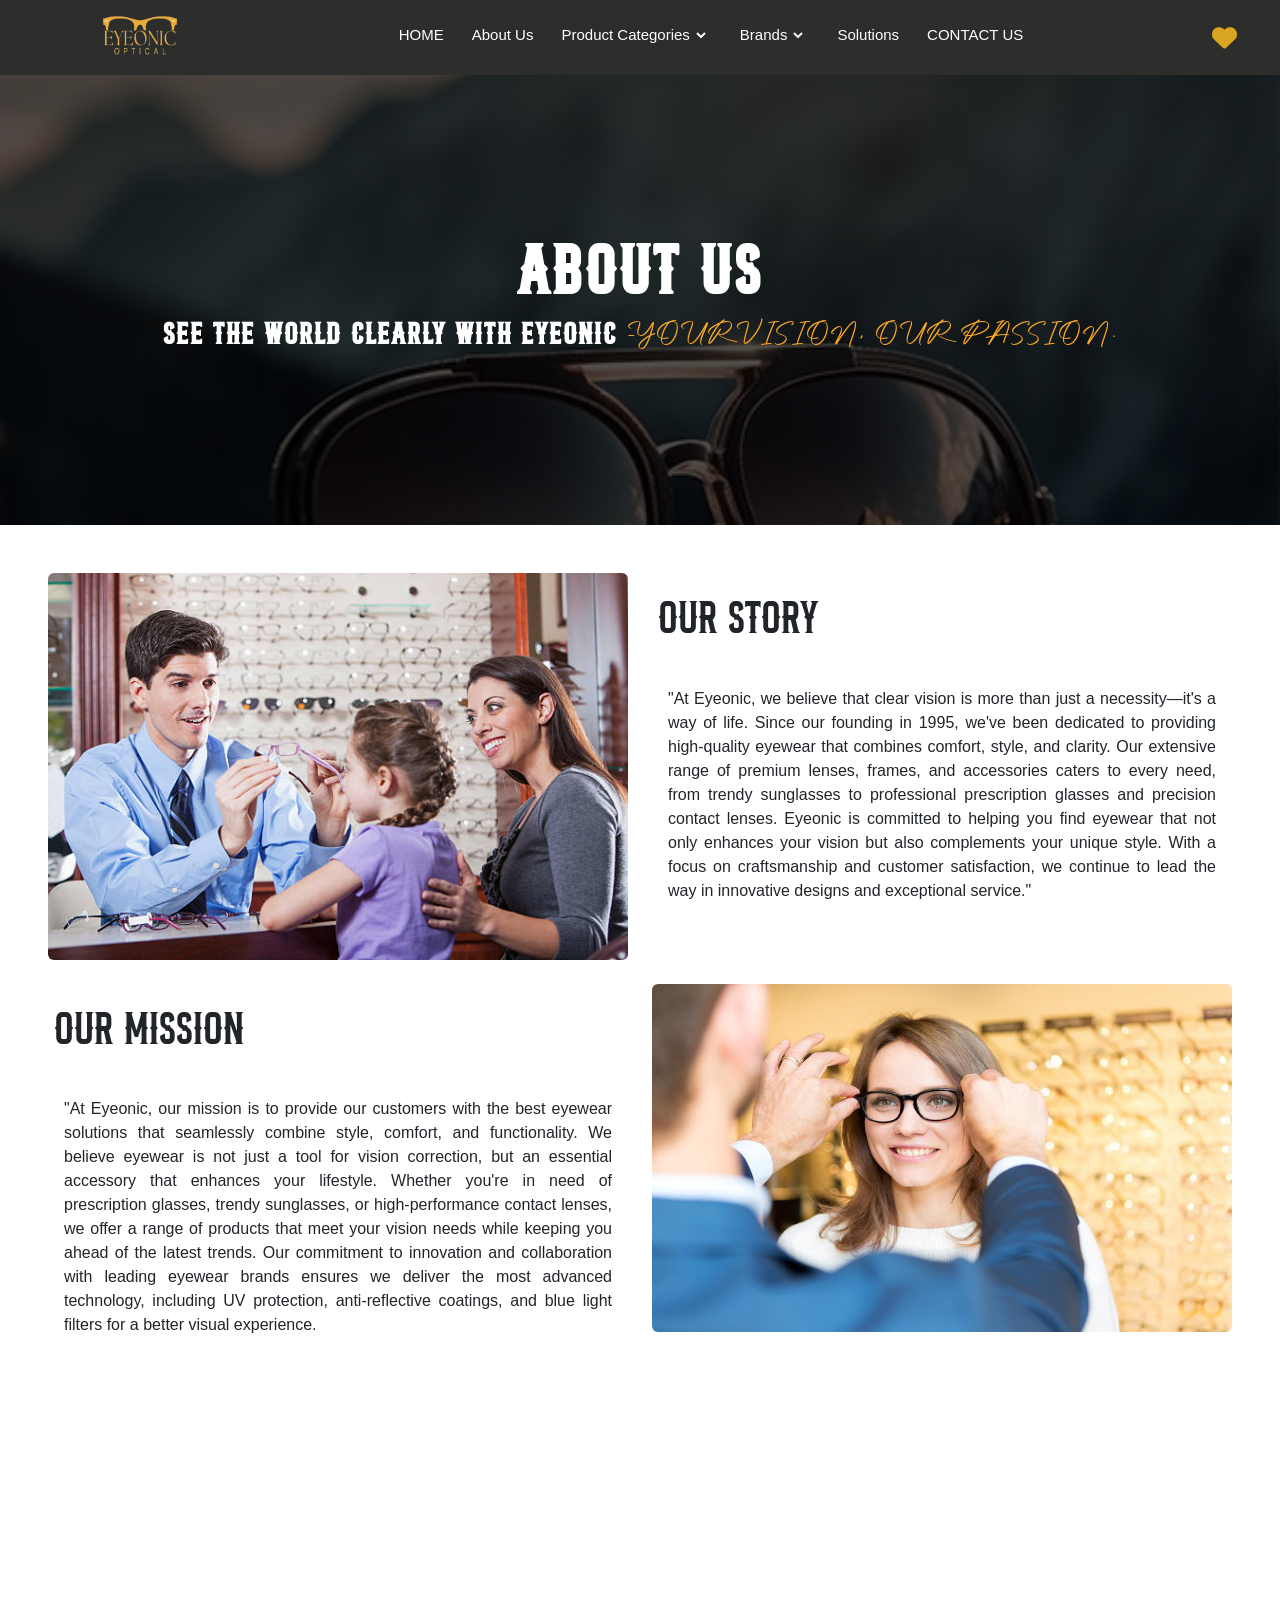
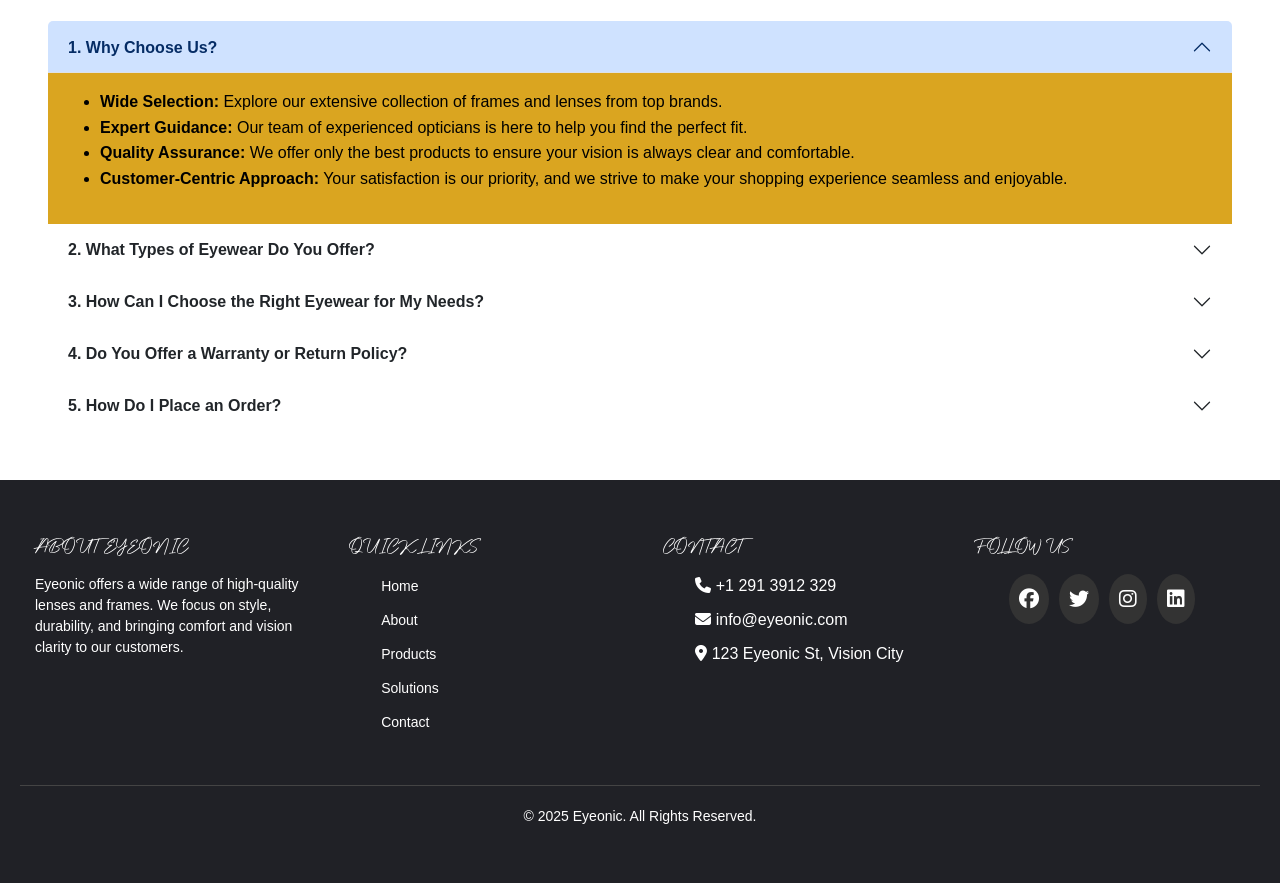
<file: assets/pages/aboutus.html>
<!DOCTYPE html>
<html lang="en">
    <head>
        <meta charset="UTF-8">
        <meta name="viewport" content="width=device-width, initial-scale=1.0">
        <title>EYEONIC-ABOUT US</title>
        <link rel="icon" href="/assets/img/icon.jpg">
        <!-- CSS LINKS -->
        <link rel="stylesheet" href="/assets/css/style.css">
        <link rel="stylesheet" href="/assets/css/responsive.css">
        <link href='https://unpkg.com/boxicons@2.0.7/css/boxicons.min.css' rel='stylesheet'>
        <!-- Linking Google Fonts for Icons -->
        <link rel="stylesheet"
              href="https://fonts.googleapis.com/css2?family=Material+Symbols+Rounded:opsz,wght,FILL,GRAD@24,200,0,0" />
        <link rel="stylesheet" href="https://cdnjs.cloudflare.com/ajax/libs/font-awesome/6.7.2/css/all.min.css">
        
        <!-- Bootstrap CSS Link -->
        <link href="https://cdn.jsdelivr.net/npm/bootstrap@5.0.2/dist/css/bootstrap.min.css" rel="stylesheet" 
              integrity="sha384-EVSTQN3/azprG1Anm3QDgpJLIm9Nao0Yz1ztcQTwFspd3yD65VohhpuuCOmLASjC" crossorigin="anonymous">
    </head>
    
<body>

     <!-- === NAVBAR SECTION ==== -->
  <nav>
    <div class="cnavbar" >
      <i class='bx bx-menu'></i>
      <div class="logo"><img src="/assets/img/logo.png" alt=""></div>
      <div class="nav-links">
        <div class="sidebar-logo">
          <span class="logo-name">Eyeonic</span>
          <i class='bx bx-x'></i>
        </div>
        <ul class="links">
          <li><a href="/index.html">HOME</a></li>
          <li><a href="aboutus.html">About Us</a></li>
          <li>
            <a href="product.html">Product Categories</a>
            <i class='bx bxs-chevron-down htmlcss-arrow arrow'></i>
            <ul class="htmlCss-sub-menu sub-menu">
              <li><a href="frame.html">Frames</a></li>
              <li><a href="sunglasses.html">Sunglasses</a></li>
              <li><a href="contact lance.html">Contact Lenses</a></li>

            </ul>
          </li>
          <li>
            <a href="brand.html">Brands</a>
            <i class='bx bxs-chevron-down js-arrow arrow '></i>
            <ul class="js-sub-menu sub-menu">
              <li><a href="ACUVUE.html">Acuvue</a></li>
              <li><a href="bausch lomb.html">Bausch Lomb</a></li>
              <li><a href="Bella Lens.html">BellaLens</a></li>

            </ul>
          </li>
         
          <li><a href="solution.html">Solutions</a></li>
          <li><a href="contact us .html">CONTACT US</a></li>
        </ul>
      </div>
       <div class="search-box">
         <a href="wishlist.html"> <i class="fa-regular fa-heart"></i></a>
      </div>
      </div>
    </div>
  </nav>


  <!-- main banner -->
   


  <div class="main-Banner ">
    <div class="main">
        <div class="banner-text">
            <span>About US</span>
        </div>
      <div class="main-text">
        <span class="main-title">See the World Clearly with Eyeonic  <span> -Your Vision, Our Passion.</span></span>
      </div>
    
    </div>
  </div>

  <div class="container-fuld p-5">
    <div class="row ">
        <div class="col-md-6">
            <img src="/assets/img/about 1.jpg" class="img-fluid rounded" alt="">
        </div>
        <div class="col-md-6">
            <div class="card-title">
                <h2 class="p-3 c-heading">Our Story</h2>
                <p class="p-3">"At Eyeonic, we believe that clear vision is more than just a necessity—it's a way of life. Since our founding in 1995, we've been dedicated to providing high-quality eyewear that combines comfort, style, and clarity. Our extensive range of premium lenses, frames, and accessories caters to every need, from trendy sunglasses to professional prescription glasses and precision contact lenses.
    
                    Eyeonic is committed to helping you find eyewear that not only enhances your vision but also complements your unique style. With a focus on craftsmanship and customer satisfaction, we continue to lead the way in innovative designs and exceptional service."</p>
            </div>
        </div>
    </div>
    
    <!-- New Row -->
    <div class="row mt-4 ">
       
        <div class="col-md-6">
            <div class="card-title">
                <h2 class="p-3 c-heading">Our Mission</h2>
                <p class="p-3">"At Eyeonic, our mission is to provide our customers with the best eyewear solutions that seamlessly combine style, comfort, and functionality. We believe eyewear is not just a tool for vision correction, but an essential accessory that enhances your lifestyle. Whether you're in need of prescription glasses, trendy sunglasses, or high-performance contact lenses, we offer a range of products that meet your vision needs while keeping you ahead of the latest trends. Our commitment to innovation and collaboration with leading eyewear brands ensures we deliver the most advanced technology, including UV protection, anti-reflective coatings, and blue light filters for a better visual experience.</p>
            </div>
        </div>


        

        <div class="col-md-6">
            <img src="/assets/img/about 2.jpg" class="img-fluid rounded" alt="">
        </div>
    </div>
</div>


<div class="container-fuld faq-sec p-5">
    <h1 >Frequently Asked Questions (FAQ)</h1>
    
    <div class="accordion" id="faqAccordion">
      <!-- FAQ Item 1 -->
      <div class="accordion-item border-0">
        <h4 class="accordion-header" id="headingOne">
          <button class="accordion-button custom-accordion-button" type="button" data-bs-toggle="collapse" data-bs-target="#collapseOne" aria-expanded="true" aria-controls="collapseOne">
            1. Why Choose Us?
          </button>
        </h4>
        <div id="collapseOne" class="accordion-collapse collapse show" aria-labelledby="headingOne" data-bs-parent="#faqAccordion">
          <div class="accordion-body custom-accordion-body">
            <ul>
              <li><strong>Wide Selection:</strong> Explore our extensive collection of frames and lenses from top brands.</li>
              <li><strong>Expert Guidance:</strong> Our team of experienced opticians is here to help you find the perfect fit.</li>
              <li><strong>Quality Assurance:</strong> We offer only the best products to ensure your vision is always clear and comfortable.</li>
              <li><strong>Customer-Centric Approach:</strong> Your satisfaction is our priority, and we strive to make your shopping experience seamless and enjoyable.</li>
            </ul>
          </div>
        </div>
      </div>
  
      <!-- FAQ Item 2 -->
      <div class="accordion-item border-0">
        <h4 class="accordion-header" id="headingTwo">
          <button class="accordion-button custom-accordion-button collapsed" type="button" data-bs-toggle="collapse" data-bs-target="#collapseTwo" aria-expanded="false" aria-controls="collapseTwo">
            2. What Types of Eyewear Do You Offer?
          </button>
        </h4>
        <div id="collapseTwo" class="accordion-collapse collapse" aria-labelledby="headingTwo" data-bs-parent="#faqAccordion">
          <div class="accordion-body custom-accordion-body">
            At Eyeonic, we offer a wide range of eyewear products, including:
            <ul>
              <li>Prescription Glasses</li>
              <li>Fashion Sunglasses</li>
              <li>Sports Eyewear</li>
              <li>Contact Lenses (including specialty lenses like toric, bifocal, and colored)</li>
            </ul>
            We pride ourselves on offering stylish frames and lenses that suit various preferences and lifestyles.
          </div>
        </div>
      </div>
  
      <!-- FAQ Item 3 -->
      <div class="accordion-item border-0">
        <h4 class="accordion-header" id="headingThree">
          <button class="accordion-button custom-accordion-button collapsed" type="button" data-bs-toggle="collapse" data-bs-target="#collapseThree" aria-expanded="false" aria-controls="collapseThree">
            3. How Can I Choose the Right Eyewear for My Needs?
          </button>
        </h4>
        <div id="collapseThree" class="accordion-collapse collapse" aria-labelledby="headingThree" data-bs-parent="#faqAccordion">
          <div class="accordion-body custom-accordion-body">
            Choosing the right eyewear depends on a few factors, such as:
            <ul>
              <li>Your prescription strength</li>
              <li>Your lifestyle (e.g., work, sports, outdoor activities)</li>
              <li>Preferred frame style (e.g., classic, trendy, bold)</li>
              <li>Lens coatings or features (e.g., anti-reflective, UV protection, blue light filtering)</li>
            </ul>
            Our expert opticians can guide you through this process to ensure you make the best choice for your vision and style needs.
          </div>
        </div>
      </div>
  
      <!-- FAQ Item 4 -->
      <div class="accordion-item border-0">
        <h4 class="accordion-header" id="headingFour">
          <button class="accordion-button custom-accordion-button collapsed" type="button" data-bs-toggle="collapse" data-bs-target="#collapseFour" aria-expanded="false" aria-controls="collapseFour">
            4. Do You Offer a Warranty or Return Policy?
          </button>
        </h4>
        <div id="collapseFour" class="accordion-collapse collapse" aria-labelledby="headingFour" data-bs-parent="#faqAccordion">
          <div class="accordion-body custom-accordion-body">
            Yes! We offer a warranty on most of our eyewear products to ensure quality and satisfaction. Our return policy allows you to return or exchange items within a specified period. Please refer to our website or contact customer support for detailed information on our warranty and return terms.
          </div>
        </div>
      </div>
  
      <!-- FAQ Item 5 -->
      <div class="accordion-item border-0">
        <h4 class="accordion-header" id="headingFive">
          <button class="accordion-button custom-accordion-button collapsed" type="button" data-bs-toggle="collapse" data-bs-target="#collapseFive" aria-expanded="false" aria-controls="collapseFive">
            5. How Do I Place an Order?
          </button>
        </h4>
        <div id="collapseFive" class="accordion-collapse collapse" aria-labelledby="headingFive" data-bs-parent="#faqAccordion">
          <div class="accordion-body custom-accordion-body">
            Placing an order with Eyeonic is simple! You can shop directly on our website, where you can browse our collection, select the eyewear that suits your needs, and complete your purchase. You’ll also find options to customize your lenses and choose frame colors. Once you’ve placed your order, we’ll prepare and ship your eyewear to your doorstep. Our customer service team is always available to assist you throughout the process.
          </div>
        </div>
      </div>
    </div>
  </div>


  <!-- FOOTER -->
<footer class="footer">
    <div class="footer-container">
      <div class="footer-column">
        <h3>About Eyeonic</h3>
        <p>Eyeonic offers a wide range of high-quality lenses and frames. We focus on style, durability, and bringing comfort and vision clarity to our customers.</p>
      </div>
  
      <div class="footer-column">
        <h3>Quick Links</h3>
        <ul class="footer-links">
          <li><a href="/index.html">Home</a></li>
          <li><a href="aboutus.html">About</a></li>
          <li><a href="product.html">Products</a></li>
          <li><a href="solution.html">Solutions</a></li>
          <li><a href="contact us .html">Contact</a></li>
        </ul>
      </div>
  
      <div class="footer-column">
        <h3>Contact</h3>
        <ul class="footer-contact">
          <li><i class="fa-solid fa-phone"></i> +1 291 3912 329</li>
          <li><i class="fa-solid fa-envelope"></i> info@eyeonic.com</li>
          <li><i class="fa-solid fa-map-marker-alt"></i> 123 Eyeonic St, Vision City</li>
        </ul>
      </div>
  
      <div class="footer-column">
        <h3>Follow Us</h3>
        <ul class="footer-social">
          <li><a href="#" class="social-icon"><i class="fa-brands fa-facebook"></i></a></li>
          <li><a href="#" class="social-icon"><i class="fa-brands fa-twitter"></i></a></li>
          <li><a href="#" class="social-icon"><i class="fa-brands fa-instagram"></i></a></li>
          <li><a href="#" class="social-icon"><i class="fa-brands fa-linkedin"></i></a></li>
        </ul>
      </div>
    </div>
  
    <div class="footer-bottom">
      <p>&copy; 2025 Eyeonic. All Rights Reserved.</p>
    </div>
  </footer>

  
  <script src="https://cdn.jsdelivr.net/npm/bootstrap@5.0.2/dist/js/bootstrap.bundle.min.js"></script>

  <script src="/assets/js/script.js"></script>
</body>
</html>
</file>
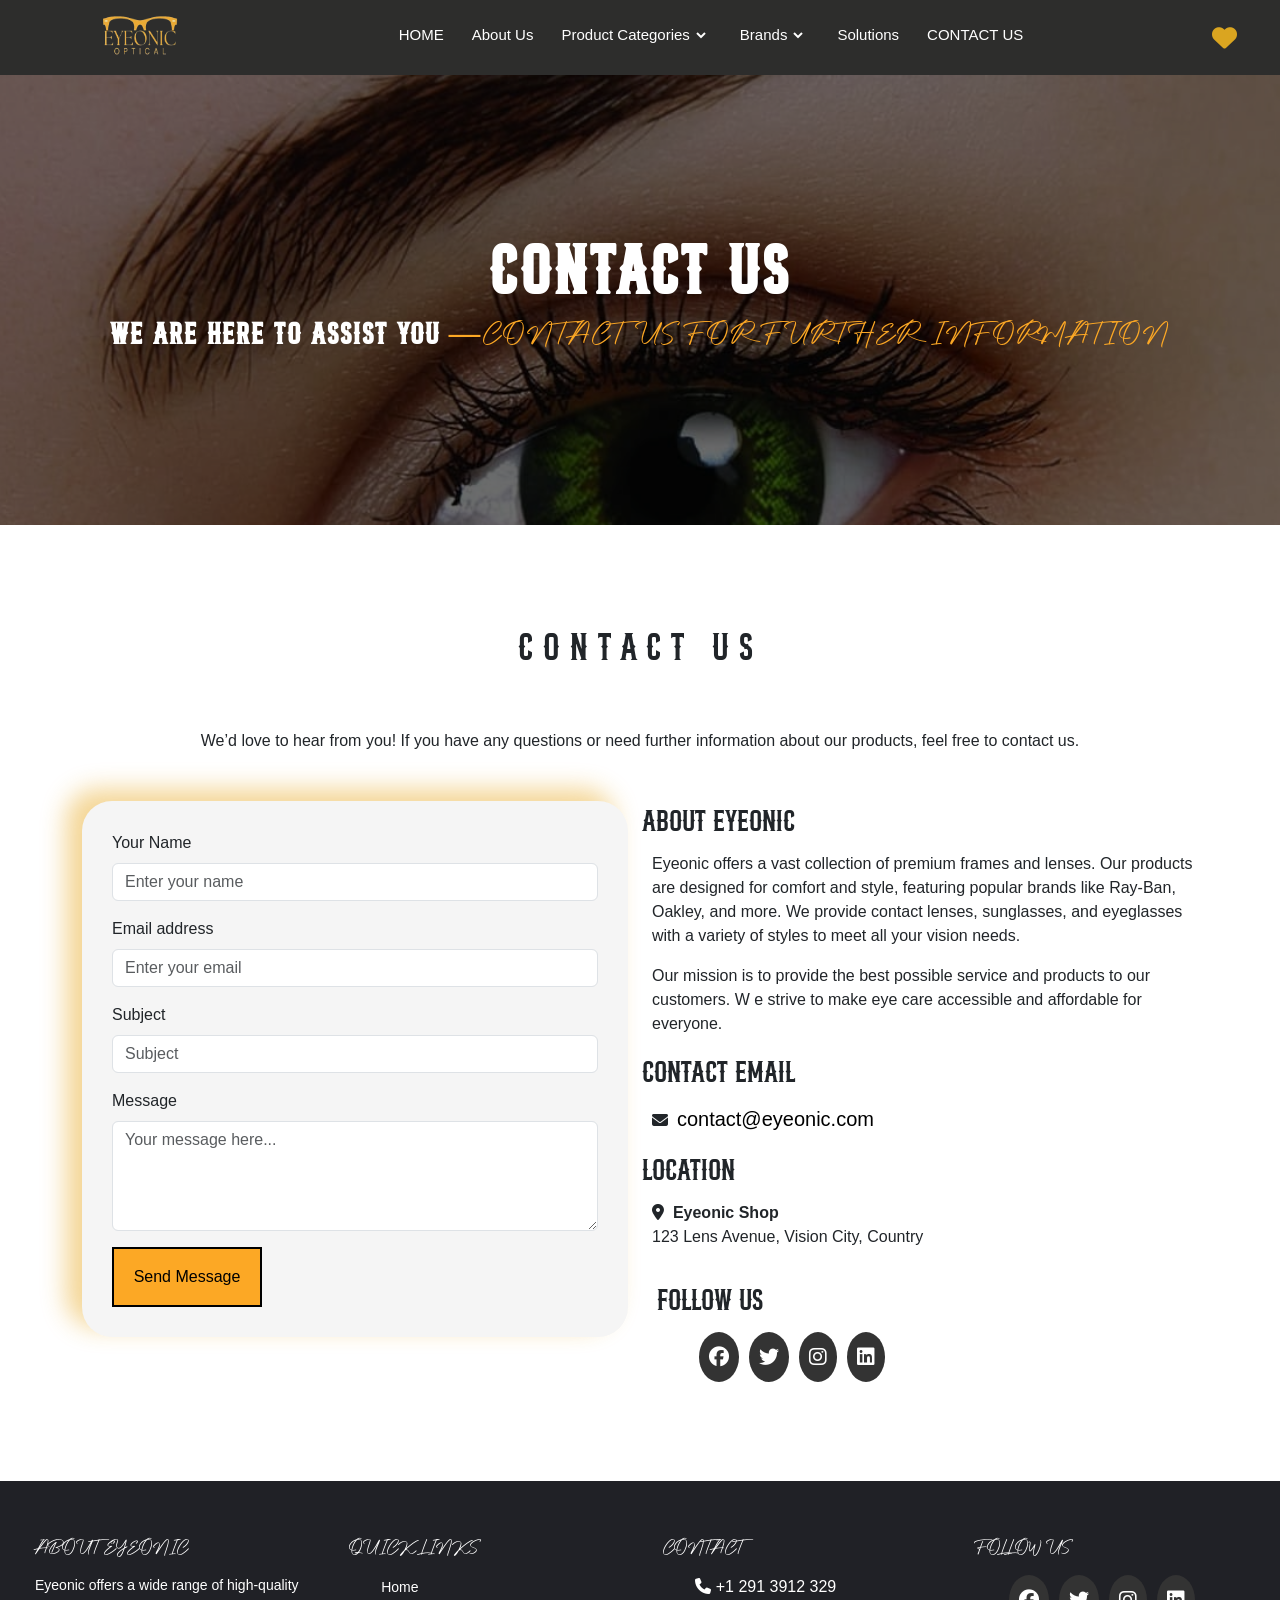
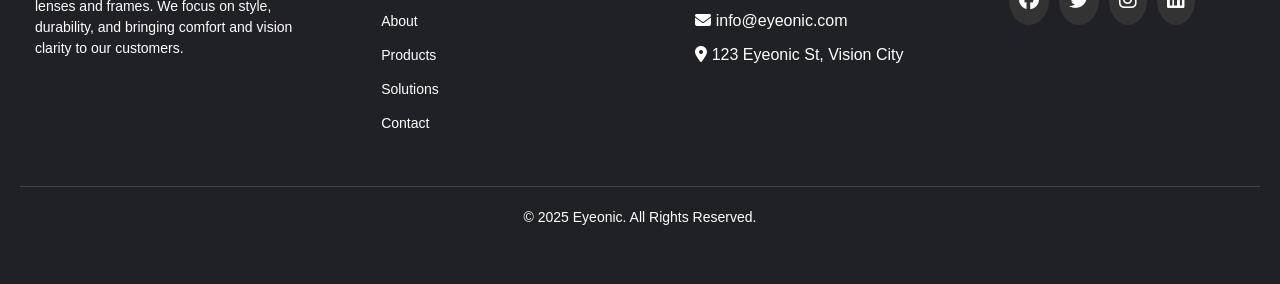
<file: assets/pages/contact us .html>
<!DOCTYPE html>
<html lang="en">

<head>
  <meta charset="UTF-8">
  <meta name="viewport" content="width=device-width, initial-scale=1.0">
  <title>EYEONIC-CONTACT US</title>
  <link rel="icon" href="/assets/img/icon.jpg">

  <!-- CSS LINKS -->
  <link rel="stylesheet" href="/assets/css/style.css">
  <link rel="stylesheet" href="/assets/css/responsive.css">
  <link href='https://unpkg.com/boxicons@2.0.7/css/boxicons.min.css' rel='stylesheet'>
  <!-- Linking Google Fonts for Icons -->
  <link rel="stylesheet"
    href="https://fonts.googleapis.com/css2?family=Material+Symbols+Rounded:opsz,wght,FILL,GRAD@24,200,0,0" />
  <link rel="stylesheet" href="https://cdnjs.cloudflare.com/ajax/libs/font-awesome/6.7.2/css/all.min.css">

  <!-- Bootstrap CSS Link -->
  <link href="https://cdn.jsdelivr.net/npm/bootstrap@5.0.2/dist/css/bootstrap.min.css" rel="stylesheet"
    integrity="sha384-EVSTQN3/azprG1Anm3QDgpJLIm9Nao0Yz1ztcQTwFspd3yD65VohhpuuCOmLASjC" crossorigin="anonymous">
</head>

<body>
     <!-- === NAVBAR SECTION ==== -->
     <nav>
      <div class="cnavbar" >
        <i class='bx bx-menu'></i>
        <div class="logo"><img src="/assets/img/logo.png" alt=""></div>
        <div class="nav-links">
          <div class="sidebar-logo">
            <span class="logo-name">Eyeonic</span>
            <i class='bx bx-x'></i>
          </div>
          <ul class="links">
            <li><a href="/index.html">HOME</a></li>
            <li><a href="aboutus.html">About Us</a></li>
            <li>
              <a href="product.html">Product Categories</a>
              <i class='bx bxs-chevron-down htmlcss-arrow arrow'></i>
              <ul class="htmlCss-sub-menu sub-menu">
                <li><a href="frame.html">Frames</a></li>
                <li><a href="sunglasses.html">Sunglasses</a></li>
                <li><a href="contact lance.html">Contact Lenses</a></li>
  
              </ul>
            </li>
            <li>
              <a href="brand.html">Brands</a>
              <i class='bx bxs-chevron-down js-arrow arrow '></i>
              <ul class="js-sub-menu sub-menu">
                <li><a href="ACUVUE.html">Acuvue</a></li>
                <li><a href="bausch lomb.html">Bausch Lomb</a></li>
                <li><a href="Bella Lens.html">BellaLens</a></li>
  
              </ul>
            </li>
           
            <li><a href="solution.html">Solutions</a></li>
            <li><a href="contact us .html">CONTACT US</a></li>
          </ul>
        </div>
         <div class="search-box">
         <a href="wishlist.html"> <i class="fa-regular fa-heart"></i></a>
      </div>
      </div>
    </nav>


  <!-- main banner -->



  <div class="main-Banner lenses" >
    <div class="main">
      <div class="banner-text">
        <span>Contact Us</span>
      </div>
      <div class="main-text">
        <span class="main-title">We are here to assist you <span> —contact us for further information</span></span>
      </div>

    </div>
  </div>

  <div class="container py-5">
    <h1 >Contact Us</h1>
    <p class="text-center mb-5">We’d love to hear from you! If you have any questions or need further information about our products, feel free to contact us.</p>

    <div class="row">
        <!-- Contact Form Column -->
        <div class="col-md-6">
            
            <form onsubmit="handleSubmit(event)">
                <div class="mb-3">
                    <label for="name" class="form-label">Your Name</label>
                    <input type="text" class="form-control" id="name" placeholder="Enter your name" required>
                </div>
                <div class="mb-3">
                    <label for="email" class="form-label">Email address</label>
                    <input type="email" class="form-control" id="email" placeholder="Enter your email" required>
                </div>
                <div class="mb-3">
                    <label for="subject" class="form-label">Subject</label>
                    <input type="text" class="form-control" id="subject" placeholder="Subject" required>
                </div>
                <div class="mb-3">
                    <label for="message" class="form-label">Message</label>
                    <textarea class="form-control" id="message" required rows="4" placeholder="Your message here..."></textarea>
                </div>
                <button type="submit"  class="btn-form">Send Message</button>
            </form>
        </div>

        <!-- Company Information Column -->
        <div class="col-md-6">
            <h2>About Eyeonic</h2>
            <p>Eyeonic offers a vast collection of premium frames and lenses. Our products are designed for comfort and style, featuring popular brands like Ray-Ban, Oakley, and more. We provide contact lenses, sunglasses, and eyeglasses with a variety of styles to meet all your vision needs.</p>
            <p>Our mission is to provide the best possible service and products to our customers. W
                e strive to make eye care accessible and affordable for everyone.</p>

            <h2>Contact Email</h2>
            <p class="mail"><i class="fa-solid fa-envelope"></i> &nbsp;<a href="mailto:contact@eyeonic.com">contact@eyeonic.com</a></p>
            <h2>Location</h2>
            <p> <i class="fa-solid fa-location-dot"></i> &nbsp;<strong>Eyeonic Shop</strong><br>123 Lens Avenue, Vision City, Country</p>

            <div class="footer-column">
                <h2>Follow Us</h2>
                <ul class="footer-social">
                  <li><a href="#" class="social-icon"><i class="fa-brands fa-facebook"></i></a></li>
                  <li><a href="#" class="social-icon"><i class="fa-brands fa-twitter"></i></a></li>
                  <li><a href="#" class="social-icon"><i class="fa-brands fa-instagram"></i></a></li>
                  <li><a href="#" class="social-icon"><i class="fa-brands fa-linkedin"></i></a></li>
                </ul>
              </div>
            </div>
        </div>
    </div>
</div>


 <!-- FOOTER -->
 <footer class="footer">
  <div class="footer-container">
    <div class="footer-column">
      <h3>About Eyeonic</h3>
      <p>Eyeonic offers a wide range of high-quality lenses and frames. We focus on style, durability, and bringing comfort and vision clarity to our customers.</p>
    </div>

    <div class="footer-column">
      <h3>Quick Links</h3>
      <ul class="footer-links">
        <li><a href="/index.html">Home</a></li>
        <li><a href="aboutus.html">About</a></li>
        <li><a href="product.html">Products</a></li>
        <li><a href="solution.html">Solutions</a></li>
        <li><a href="contact us .html">Contact</a></li>
      </ul>
    </div>

    <div class="footer-column">
      <h3>Contact</h3>
      <ul class="footer-contact">
        <li><i class="fa-solid fa-phone"></i> +1 291 3912 329</li>
        <li><i class="fa-solid fa-envelope"></i> info@eyeonic.com</li>
        <li><i class="fa-solid fa-map-marker-alt"></i> 123 Eyeonic St, Vision City</li>
      </ul>
    </div>

    <div class="footer-column">
      <h3>Follow Us</h3>
      <ul class="footer-social">
        <li><a href="#" class="social-icon"><i class="fa-brands fa-facebook"></i></a></li>
        <li><a href="#" class="social-icon"><i class="fa-brands fa-twitter"></i></a></li>
        <li><a href="#" class="social-icon"><i class="fa-brands fa-instagram"></i></a></li>
        <li><a href="#" class="social-icon"><i class="fa-brands fa-linkedin"></i></a></li>
      </ul>
    </div>
  </div>

  <div class="footer-bottom">
    <p>&copy; 2025 Eyeonic. All Rights Reserved.</p>
  </div>
</footer><script src="https://cdn.jsdelivr.net/npm/bootstrap@5.0.2/dist/js/bootstrap.bundle.min.js"></script>

<script src="/assets/js/script.js"></script>

<script>
  function handleSubmit(event) {
    event.preventDefault(); 

    
    alert('Your Form Submitted successfully...!');

    
    document.getElementById('name').value = '';
    document.getElementById('email').value = '';
    document.getElementById('subject').value = '';
    document.getElementById('message').value = '';
}

</script>
  
</body>

</html>
</file>
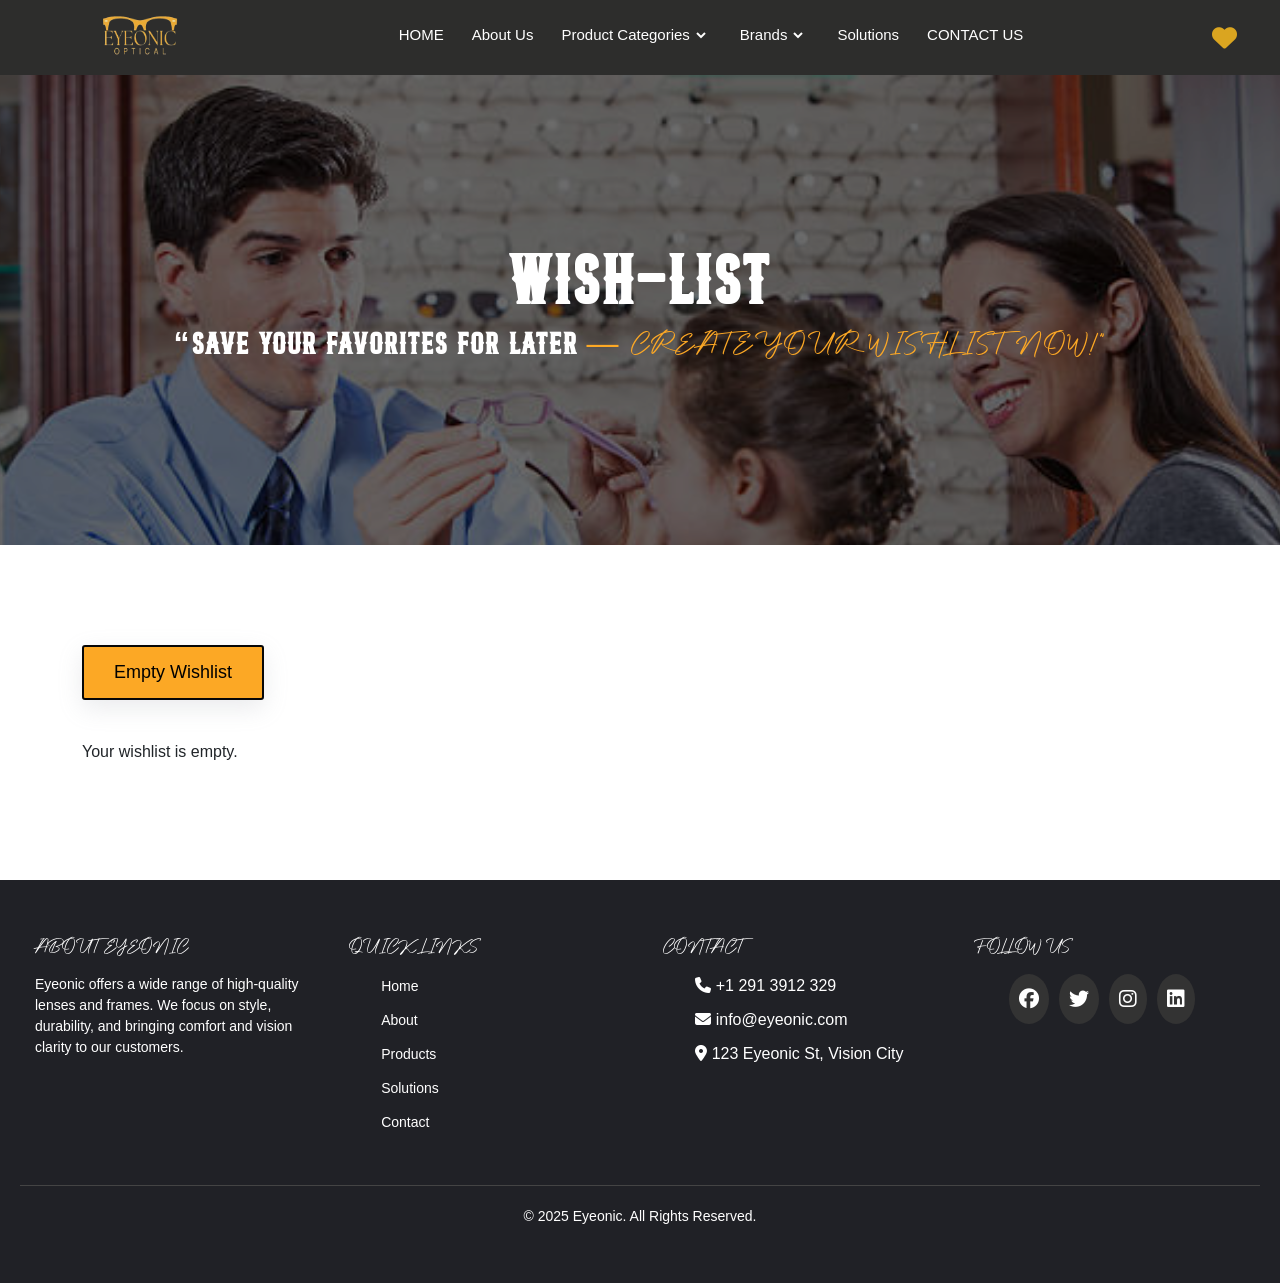
<file: assets/pages/wishlist.html>
<!DOCTYPE html>
<html lang="en">

<head>
  <meta charset="UTF-8">
  <meta name="viewport" content="width=device-width, initial-scale=1.0">
  <title>EYEONIC-WISHLIST</title>
  <link rel="icon" href="/assets/img/icon.jpg">

  <!-- CSS LINKS -->
  <link rel="stylesheet" href="/assets/css/style.css">
  <link rel="stylesheet" href="/assets/css/responsive.css">
  <link href='https://unpkg.com/boxicons@2.0.7/css/boxicons.min.css' rel='stylesheet'>
  <link rel="stylesheet" href="https://fonts.googleapis.com/css2?family=Material+Symbols+Rounded:opsz,wght,FILL,GRAD@24,200,0,0" />
  <link rel="stylesheet" href="https://cdnjs.cloudflare.com/ajax/libs/font-awesome/6.7.2/css/all.min.css">
  <link href="https://cdn.jsdelivr.net/npm/bootstrap@5.0.2/dist/css/bootstrap.min.css" rel="stylesheet" crossorigin="anonymous">
</head>

<body>
     <!-- === NAVBAR SECTION ==== -->
     <nav>
      <div class="cnavbar" >
        <i class='bx bx-menu'></i>
        <div class="logo"><img src="/assets/img/logo.png" alt=""></div>
        <div class="nav-links">
          <div class="sidebar-logo">
            <span class="logo-name">Eyeonic</span>
            <i class='bx bx-x'></i>
          </div>
          <ul class="links">
            <li><a href="/index.html">HOME</a></li>
            <li><a href="aboutus.html">About Us</a></li>
            <li>
              <a href="product.html">Product Categories</a>
              <i class='bx bxs-chevron-down htmlcss-arrow arrow'></i>
              <ul class="htmlCss-sub-menu sub-menu">
                <li><a href="frame.html">Frames</a></li>
                <li><a href="sunglasses.html">Sunglasses</a></li>
                <li><a href="contact lance.html">Contact Lenses</a></li>
  
              </ul>
            </li>
            <li>
              <a href="brand.html">Brands</a>
              <i class='bx bxs-chevron-down js-arrow arrow '></i>
              <ul class="js-sub-menu sub-menu">
                <li><a href="ACUVUE.html">Acuvue</a></li>
                <li><a href="bausch lomb.html">Bausch Lomb</a></li>
                <li><a href="Bella Lens.html">BellaLens</a></li>
  
              </ul>
            </li>
           
            <li><a href="solution.html">Solutions</a></li>
            <li><a href="contact us .html">CONTACT US</a></li>
          </ul>
        </div>
         <div class="search-box">
         <a href="wishlist.html"> <i class="fa-regular fa-heart"></i></a>
      </div>
      </div>
    </nav>

  <!-- main banner -->
  <div class="main-Banner wishlists">
    <div class="main">
      <div class="banner-text">
        <span>WISH-LISt</span>
      </div>
      <div class="main-text">
        <span class="main-title">“Save your favorites for later  <span>— create your wishlist now!”</span></span>
      </div>
    </div>
  </div>

  <!-- Wishlist Section -->
  <section class="wislist-sec spacer">
    <div class="container">
      <button id="emptyWishlistButton">Empty Wishlist</button>
      <div id="wishlist-container" class="row"></div>
    </div>
  </section>
   

 <!-- FOOTER -->
 <footer class="footer">
  <div class="footer-container">
    <div class="footer-column">
      <h3>About Eyeonic</h3>
      <p>Eyeonic offers a wide range of high-quality lenses and frames. We focus on style, durability, and bringing comfort and vision clarity to our customers.</p>
    </div>

    <div class="footer-column">
      <h3>Quick Links</h3>
      <ul class="footer-links">
        <li><a href="/index.html">Home</a></li>
        <li><a href="aboutus.html">About</a></li>
        <li><a href="product.html">Products</a></li>
        <li><a href="solution.html">Solutions</a></li>
        <li><a href="contact us .html">Contact</a></li>
      </ul>
    </div>

    <div class="footer-column">
      <h3>Contact</h3>
      <ul class="footer-contact">
        <li><i class="fa-solid fa-phone"></i> +1 291 3912 329</li>
        <li><i class="fa-solid fa-envelope"></i> info@eyeonic.com</li>
        <li><i class="fa-solid fa-map-marker-alt"></i> 123 Eyeonic St, Vision City</li>
      </ul>
    </div>

    <div class="footer-column">
      <h3>Follow Us</h3>
      <ul class="footer-social">
        <li><a href="#" class="social-icon"><i class="fa-brands fa-facebook"></i></a></li>
        <li><a href="#" class="social-icon"><i class="fa-brands fa-twitter"></i></a></li>
        <li><a href="#" class="social-icon"><i class="fa-brands fa-instagram"></i></a></li>
        <li><a href="#" class="social-icon"><i class="fa-brands fa-linkedin"></i></a></li>
      </ul>
    </div>
  </div>

  <div class="footer-bottom">
    <p>&copy; 2025 Eyeonic. All Rights Reserved.</p>
  </div>
</footer>


  <!-- Script -->
  <script>
    window.addToWishlist = function(product, iconElement) {
      let wishlist = JSON.parse(localStorage.getItem('wishlist')) || [];
      const productExists = wishlist.some(item => item.id === product.id);
  
      if (!productExists) {
        wishlist.push(product);
        localStorage.setItem('wishlist', JSON.stringify(wishlist));
        iconElement.innerHTML = '&#9829;';
        alert(`${product.title} added to wishlist!`);
      } else {
        alert(`${product.title} is already in your wishlist!`);
      }
    };
  
    function loadWishlist() {
      const wishlistContainer = document.getElementById('wishlist-container');
      const wishlist = JSON.parse(localStorage.getItem('wishlist')) || [];
  
      if (wishlist.length === 0) {
        wishlistContainer.innerHTML = '<p>Your wishlist is empty.</p>';
      } else {
        wishlistContainer.innerHTML = '';
  
        wishlist.forEach(item => {
          const card = `
            <div class="col-md-4 mb-5">
              <div class="pro-Box">
                <div class="product-img">
                  <img src="${item.image}" alt="${item.title}">
                </div>
                <h2>${item.title}</h2>
                <p>${item.description}</p>
                <h3>Price: ${item.price}</h3>
                <div class="rating-reviews">
                  <ul>
                    <li>⭐</li>
                    <li>⭐</li>
                    <li>⭐</li>
                    <li>⭐</li>
                    <li>⭐</li>
                  </ul>
                </div>
              </div>
            </div>
          `;
          wishlistContainer.innerHTML += card;
        });
      }
    }
  
    document.getElementById('emptyWishlistButton').addEventListener('click', function() {
      localStorage.removeItem('wishlist');
      loadWishlist();
      alert('Your wishlist has been emptied.');
    });
  
    document.addEventListener('DOMContentLoaded', loadWishlist);
  </script>
</body>

</html>
</file>
<file: assets/css/style.css>
@import url('https://fonts.googleapis.com/css2?family=Fjalla+One&family=Poppins:ital,wght@0,100;0,200;0,300;0,400;0,500;0,600;0,700;0,800;0,900;1,100;1,200;1,300;1,400;1,500;1,600;1,700;1,800;1,900&family=Roboto:ital,wght@0,100;0,300;0,400;0,500;0,700;0,900;1,100;1,300;1,400;1,500;1,700;1,900&display=swap');

/* General Reset */

@font-face {
  font-family: 'Authentic';
  src: url(../fonts/Authentic-Signature.otf);
}

@font-face {
  font-family: 'Ailerons';
  src: url(../fonts/BroncoPersonalUse.ttf);
}

:root {
  --c1: #262626;
  /* Primary Black */
  --c2: #1E1E1E;
  /* Secondry Black */
  --c3: #FCA825;
  /* Yellow */
  --c4: #FBF1E2;
  /* Background-light */
}


h1 {
  color: var(--c1);
  font-size: 5rem;
  font-family: 'Ailerons';
  font-weight: 600;
  padding: 50px;
  letter-spacing: 10px;
  text-align: center;

}

h2 {
  color: rgb(255, 183, 0);
  font-size: 35px;
  padding-bottom: 5px;
  font-family: 'Ailerons';
  margin-left: -10px;
}

h3 {
  font-size: 36px;
  color: var(--c4);
  text-transform: uppercase;
  font-family: 'Authentic';
  font-weight: 800;
  font-style: normal;

}

h5 {
  font-size: 20px;
  padding: 10px;
}



* {
  margin: 0;
  padding: 0;
  box-sizing: border-box;
  font-family: "Inter", sans-serif;
}

/* Override Bootstrap navbar styles */
/*  */

nav {

  width: 100%;
  height: 100%;
  height: 75px;
  background: #10100fe0;
  box-shadow: 0 1px 2px rgba(211, 210, 210, 0.2);
  z-index: 99;
}

nav .cnavbar {
  height: 100%;
  max-width: 1250px;
  width: 100%;
  display: flex;
  align-items: center;
  justify-content: space-between;
  margin: auto;
  /* background: red; */
  padding: 0 50px;
}

.cnavbar .logo img {
  width: 150px;
  height: 180px;
  font-size: 30px;
  color: #fff;
  text-decoration: none;
  font-weight: 600;
}

nav .cnavbar .nav-links {
  line-height: 70px;
  height: 100%;
}

nav .cnavbar .links {
  display: flex;
}

nav .cnavbar .links li {
  position: relative;
  display: flex;
  align-items: center;
  justify-content: space-between;
  list-style: none;
  padding: 0 14px;
}

nav .cnavbar .links li a {
  height: 100%;
  text-decoration: none;
  white-space: nowrap;
  color: #fff;
  font-size: 15px;
  font-weight: 500;
}

nav .cnavbar .links li a:hover {
  color: goldenrod;
}

.links li:hover .htmlcss-arrow,
.links li:hover .js-arrow {
  transform: rotate(180deg);
}

nav .cnavbar .links li .arrow {
  /* background: red; */
  height: 100%;
  width: 22px;
  line-height: 70px;
  text-align: center;
  display: inline-block;
  color: #fff;
  transition: all 0.3s ease;
}

nav .cnavbar .links li .sub-menu {
  position: absolute;
  top: 70px;
  left: 0;
  line-height: 40px;
  background: #05050586;
  box-shadow: 0 1px 2px rgba(0, 0, 0, 0.2);
  border-radius: 0 0 4px 4px;
  display: none;
  z-index: 2;
}

nav .cnavbar .links li:hover .htmlCss-sub-menu,
nav .cnavbar .links li:hover .js-sub-menu {
  display: block;
}

.cnavbar .links li .sub-menu li {
  padding: 0 22px;
  border-bottom: 1px solid rgba(255, 255, 255, 0.1);
}

.cnavbar .links li .sub-menu a {
  color: #fff;
  font-size: 15px;
  font-weight: 500;
}

.cnavbar .links li .sub-menu a:hover {
  color: goldenrod;
}

.cnavbar .links li .sub-menu .more-arrow {
  line-height: 40px;
}



.cnavbar .links li .sub-menu .more-sub-menu {
  position: absolute;
  top: 0;
  left: 100%;
  border-radius: 0 4px 4px 4px;
  z-index: 1;
  display: none;
}

.links li .sub-menu .more:hover .more-sub-menu {
  display: block;
}

.cnavbar .search-box {
  position: relative;
  height: 40px;
  width: 40px;
}

.cnavbar .search-box i {
  position: absolute;
  height: 100%;
  width: 100%;
  line-height: 40px;
  text-align: center;
  font-size: 22px;
  color: #fff;
  font-weight: 600;
  cursor: pointer;
  transition: all 0.3s ease;

}

.cnavbar .search-box .fa-regular {
  margin-left: 30px;
  color: goldenrod;
  font-size: 25px;
}

.cnavbar .search-box .fa-regular:hover {
  color: red;
  scale: 1.2;
}

.cnavbar .search-box .input-box {
  position: absolute;
  right: calc(100% - 40px);
  top: 80px;
  height: 60px;
  width: 300px;
  background: #161718e0;
  border-radius: 6px;
  opacity: 0;
  pointer-events: none;
  transition: all 0.4s ease;
}

.cnavbar.showInput .search-box .input-box {
  top: 65px;
  opacity: 1;
  pointer-events: auto;
  background: #1b1d1ea0;
  z-index: 2;
}

.search-box .input-box::before {
  content: '';
  position: absolute;
  height: 20px;
  width: 20px;
  background: #1e2021;
  right: 10px;
  top: -6px;
  transform: rotate(45deg);
}

.search-box .input-box input {
  position: absolute;
  top: 50%;
  left: 50%;
  border-radius: 4px;
  transform: translate(-50%, -50%);
  height: 35px;
  width: 280px;
  outline: none;
  padding: 0 15px;
  font-size: 16px;
  border: none;
}

.cnavbar .nav-links .sidebar-logo {
  display: none;
}

.cnavbar .bx-menu {
  display: none;
}



/*  ==== MAIN SLIDER ==== */


.carousel {
  width: 100%;
  height: 100vh;

  overflow: hidden;
  position: relative;
  z-index: 1;
}

.carousel .list .item {
  width: 180px;
  height: 250px;
  position: absolute;
  top: 80%;
  transform: translateY(-70%);
  left: 70%;
  border-radius: 20px;
  box-shadow: 0 25px 50px rgba(0, 0, 0, 0.3);
  background-position: 50% 50%;
  background-size: cover;
  z-index: 100;
  transition: 1s;
}

.carousel .list .item:nth-child(1),
.carousel .list .item:nth-child(2) {
  top: 0;
  left: 0;
  transform: translate(0, 0);
  border-radius: 0;
  width: 100%;
  height: 100%;
}

.carousel .list .item:nth-child(3) {
  left: 67%;

}

.carousel .list .item:nth-child(4) {
  left: calc(67% + 200px);

}

.carousel .list .item:nth-child(5) {
  left: calc(67% + 400px);

}

.carousel .list .item:nth-child(6) {
  left: calc(67% + 600px);

}

.carousel .list .item:nth-child(n+7) {
  left: calc(67% + 800px);
  opacity: 0;

}

.item .content {
  position: absolute;
  top: 50%;
  left: 100px;
  transform: translateY(-50%);
  width: 400px;
  text-align: left;
  color: #fff;
  display: none;


}

.list .item:nth-child(2) .content {
  display: block;
}



.content .name {
  color: rgb(255, 183, 0);
  font-size: 6rem;
 
  font-family: 'Ailerons';
 
  
  line-height: 1;
  text-shadow: 3px 4px 7px rgba(255, 255, 255, 0.8);

  opacity: 0;
  animation: animate 1s ease-in-out 0.6s 1 forwards;
}

.content .des {
  margin-top: 10px;
  margin-bottom: 20px;

  font-size: 18px;
  margin-left: 5px;

  opacity: 0;
  animation: animate 1s ease-in-out 0.9s 1 forwards;

}

.content .btn {
  margin-left: 5px;
  

 

  opacity: 0;
  animation: animate 1s ease-in-out 1.2s 1 forwards;
}

.content .btn button {
  width: 120px;
  height: 50px;
  text-align: center;
  background-color: whitesmoke;
  border: 4px solid var(--c3);
  cursor: pointer;
  font-size: 16px;
 
}

.content .btn button:nth-child(1):hover {
 
  background-color: goldenrod;
  color: #fff;
  border-color: goldenrod;
  border: 2px solid white;
}

/* .content .btn button:nth-child(2){
background: transparent;
color: blue;
border: 2px solid #fff;
transition: 0.3s;
}

.content .btn button:nth-child(2):hover{

  background-color: blue;
  color: #fff;
  border-color: green;

 } */

@keyframes animate {

  from {
    opacity: 0;
    transform: translate(0, 100px);
    filter: blur(33px)
  }

  to {
    opacity: 1;
    transform: translate(0);
    filter: blur(0)
  }


}

.arrows {
  position: absolute;
  top: 80%;
  right: 52%;
  z-index: 100;
  width: 300px;
  max-width: 30%;
  display: flex;
  gap: 10px;
  align-items: center;
}

.arrows button {
  width: 50px;
  height: 50px;
  border-radius: 50%;
  background-color: goldenrod;
  color: #fff;
  border: none;
  outline: none;
  font-size: 16px;
  font-family: monospace;
  font-weight: bold;
  transition: .5s;
  cursor: pointer;

}

.arrows button:hover {
  background-color: #fff;
  color: black;
}

.carousel .timeRunning {
  position: absolute;
  z-index: 1000;
  width: 0%;
  height: 4px;
  background-color: goldenrod;
  left: 0;
  top: 0;
  animation: runningTime 7s linear 1 forwards;
}

@keyframes runningTime {
  from {
    width: 0%;
  }

  to {
    width: 100%;
  }
}

@media screen and (max-width: 999px) {

  .item .content {
    left: 50px;
  }

  .content .name {
    font-size: 70px;
  }

  .content .des {
    font-size: 14px;
  }

  .carousel .list .item:nth-child(3),
  .carousel .list .item:nth-child(4),
  .carousel .list .item:nth-child(5) {
    width: 120px;
    height: 170px;
  }

  .carousel .list .item:nth-child(4) {
    left: calc(67% + 130px);
  }

  .carousel .list .item:nth-child(5) {
    left: calc(67% + 260px);
  }

  .carousel .list .item:nth-child(n+6) {
    display: none;
  }
}

@media screen and (max-width: 600px) {
  .item .content {
    top: 40%;

  }

  .content .name {
    font-size: 45px;
  }

  .content .btn button {
    padding: 10px 15px;
    font-size: 14px;
  }

  .carousel .list .item:nth-child(n+3) {
    display: none;
  }

  .arrows {
    top: auto;
    bottom: 20px;
    right: 20px;
    left: 20px;
    width: auto;
    max-width: none;
    justify-content: center;
  }

  .arrows button {
    width: 40px;
    height: 40px;
  }

}


/* PRODUCT SECTION */

.containerd {
  display: grid;
  grid-template-columns: repeat(auto-fit, minmax(300px, 1fr));
  gap: 10px;
  max-width: 1200px;
  margin: 20px auto;
  padding: 10px;
  grid-template-rows: auto;
  height: 600px;
}

.grid-item {
  position: relative;
  background-size: cover;
  background-position: center;
  height: auto;
  display: flex;
  align-items: flex-end;
  justify-content: flex-start;
  padding: 20px;
  color: white;
  font-size: 20px;
  font-weight: bold;
  transition: transform 0.3s ease-in-out;
}

.grid-item:hover {
  transform: scale(1.05);
}

.overlay {
  padding: 5px;
  border-radius: 5px;
}

#ab {
  grid-row: span 3;
}

#bc {
  grid-column: span 2;
  object-fit: cover;
}


@media (max-width: 1200px) {
  .containerd {
    height: auto;
  }
}

@media (max-width: 768px) {
  .containerd {
    grid-template-columns: repeat(auto-fit, minmax(250px, 1fr));
    gap: 5px;
  }

  .grid-item {
    font-size: 18px;
  }
}

@media (max-width: 480px) {
  .grid-item {
    font-size: 16px;
  }

  .containerd {
    grid-template-columns: 1fr;
  }

  #ab {
    grid-row: span 1;
  }

  #bc {
    grid-column: span 1;
  }
}


 .see-more-main{
  padding-top: 20px;
  display: flex;
  
}

.more-icon{
  width: 40px;
  height: 40px;
  background-color: var(--c3);
  margin-left: auto;
  text-align: center;
  align-content: center;
  border-radius: 50%;
  transition: .4s all;
  
}
  
.more-icon:hover{
  transform: scale(1.1);
  background: transparent;
  border: 2px solid var(--c3);
}
.more-icon a{
color: #fff;
  text-align: end;
 
  align-content: end;
  justify-content: end;
}


.card-ma{
  width: 40px;
  height: 40px;
  background-color: var(--c3);
  margin-left: auto;
  text-align: center;
  align-content: center;
  border-radius: 50%;
  transition: .4s all;
  
}





/* .....CTA..... */
.CTA-Banner {
  width: 100%;
  height: 400px;
  /* Fixed height for larger screens */
  background-image: url(/assets/img/a\ \(2\).jpg);
  background-position: center;
  background-repeat: no-repeat;
  background-size: cover;
  position: relative;
  background-attachment: fixed;
  display: flex;
  align-items: center;
  justify-content: center;
}

.CTA-Banner::before {
  content: "";
  position: absolute;
  width: 100%;
  height: 100%;
  background: #000000ad;
  left: 0;
  top: 0;
}

.CTA-Banner .main {
  display: flex;
  flex-direction: column;
  /* Stack text and button vertically on small screens */
  align-items: center;
  text-align: center;
  position: relative;
  z-index: 1;
  padding: 20px;
  /* Add padding for smaller screens */
}

.CTA-Banner .main .CTA-text {
  margin-bottom: 20px;
  /* Space between text and button */
}

.cta-btn {
  display: flex;
  justify-content: center;
}

.cta-button {
  width: 150px;
  height: 60px;
  background-color: var(--c3);
  border: 2px solid var(--c4);
  cursor: pointer;
  border-radius: 2px;
  display: flex;
  align-items: center;
  justify-content: center;
  transition: all 0.3s ease;
}

.cta-button:hover {
  background: transparent;
  border: 2px solid var(--c3);
  color: #fff;
}

.cta-button a {
  text-decoration: none;
  font-size: 17px;
  color: white;
}

.CTA-Banner .main .CTA-text .cta-title {
  color: #fff;
  text-transform: uppercase;
  font-size: 3.5rem;
  /* Use rem for scalable font size */
  letter-spacing: 4px;
  font-family: 'Ailerons', sans-serif;
  font-weight: bold;
  line-height: 1.2;
  /* Improve readability */
}

.CTA-Banner .main .CTA-text .cta-title span {
  color: var(--c3);
  font-family: 'Authentic', sans-serif;
  font-weight: 500;
  font-size: 2.5rem;
  /* Use rem for scalable font size */
}

/* Responsive Media Queries */
@media (max-width: 1200px) {
  .CTA-Banner .main .CTA-text .cta-title {
    font-size: 3rem;
  }

  .CTA-Banner .main .CTA-text .cta-title span {
    font-size: 2rem;
  }
}

@media (max-width: 992px) {
  .CTA-Banner .main .CTA-text .cta-title {
    font-size: 2.5rem;
    letter-spacing: 3px;
  }

  .CTA-Banner .main .CTA-text .cta-title span {
    font-size: 1.8rem;
  }
}

@media (max-width: 768px) {
  .CTA-Banner {
    height: 300px;
    /* Reduce height for smaller screens */
  }

  .CTA-Banner .main .CTA-text .cta-title {
    font-size: 2rem;
    letter-spacing: 2px;
  }

  .CTA-Banner .main .CTA-text .cta-title span {
    font-size: 1.5rem;
  }

  .cta-button {
    width: 130px;
    height: 50px;
  }

  .cta-button a {
    font-size: 15px;
  }
}

@media (max-width: 576px) {
  .CTA-Banner {
    height: 250px;
    /* Further reduce height for mobile screens */
  }

  .CTA-Banner .main .CTA-text .cta-title {
    font-size: 1.5rem;
    letter-spacing: 1px;
  }

  .CTA-Banner .main .CTA-text .cta-title span {
    font-size: 1.2rem;
  }

  .cta-button {
    width: 120px;
    height: 45px;
  }

  .cta-button a {
    font-size: 14px;
  }
}

/* our gallery */

.gallery-sec {
  text-align: center;
  padding: 10px;
}

.gallery-container {
  padding: 10px;
  margin-top: 7%;
  background-color: #ffffff;
}

.gallery-grid {
  display: grid;
  grid-template-columns: repeat(3, 1fr);
  grid-auto-rows: 400px;
  gap: 10px;
}

/* General styles for gallery item */
.gallery-item {
  overflow: hidden;
  position: relative;
}

.gallery-item img {
  width: 100%;
  height: 100%;
  object-fit: cover;
  transition: .4s all;
  cursor: pointer;
}

/* On hover, enlarge the image */
.gallery-item:hover img {
  transform: scale(1.1);
}

/* Modal styles */
.modal {
  display: none;
  position: fixed;
  z-index: 1;
  left: 0;
  top: 0;
  width: 100%;
  height: 100%;
  background-color: rgba(0, 0, 0, 0.8);
  justify-content: center;
  align-items: center;
}

.modal-content {
  width: 80%;
  height: 500px;
  max-width: 600px;
  border-radius: 10px;
  border: 6px solid #fff;
  object-fit: fill;
}

.close {
  position: absolute;
  top: 20px;
  right: 30px;
  color: #fff;
  font-size: 30px;
  font-weight: bold;
  cursor: pointer;
}

div#imageModal .close:hover,
.close:focus {
  color: white;
}

/* MEDIA QUERIES */

/* For screens larger than 1200px (Desktop) */
@media (min-width: 1200px) {
  .gallery-grid {
    grid-template-columns: repeat(4, 1fr);
    grid-auto-rows: 400px;
    /* Height of each row */
  }
}

/* For medium screens (tablets and small desktops) */
@media (max-width: 1199px) and (min-width: 768px) {
  .gallery-grid {
    grid-template-columns: repeat(2, 1fr);
    /* 2 columns */
    grid-auto-rows: 300px;
  }
}

/* For small screens (smartphones in portrait mode) */
@media (max-width: 767px) {
  .gallery-grid {
    grid-template-columns: 1fr;
    /* 1 column */
    grid-auto-rows: 250px;
  }

  .modal-content {
    width: 90%;
    height: 300px;
  }
}

/* For very small screens (like old phones or extremely narrow devices) */
@media (max-width: 480px) {
  .modal-content {
    width: 100%;
    height: 80%;
  }
}




/* TESTIMONIAL SECTION */

.testimonial {
  width: 100%;
  height: auto;
  background-color: whitesmoke;
  text-align: center;
  padding: 30px;
}

.testimonial-description {
  width: 60%;
  margin: auto;
  align-content: center;
  text-align: center;
}

.testimonial-description p {
  font-size: 16px;
  font-family: 'Lucida Sans', 'Lucida Sans Regular', 'Lucida Grande', 'Lucida Sans Unicode', Geneva, Verdana, sans-serif;
  letter-spacing: 1px;
}

.test-slider {
  width: 80%;
  height: 100px;
  margin: auto;
  padding: 20px;
}

.swiper {
  width: 100%;
  height: 330px;
  margin: 4px;
}

.swiper-slide {
  padding: 40px 0px 10px;
  font-size: 18px;
  background: rgba(218, 165, 32, 0.719);
  display: flex;
  border-top-left-radius: 30px;
  border-bottom-right-radius: 30px;
}

.f-slide {
  border: 3px solid var(--c3);
  justify-content: center;
  align-items: center;
  text-align: center;
}

.swiper-slide img {
  display: block;
  width: 100%;
  height: 100%;
  object-fit: cover;
}



.Testimonials-title p {
  margin: 5px 0px 10px;
}

.Testimonial-content h4 {
  font-size: 30px;
  font-weight: 600;
  padding: 3%;
}

.Testimonial-content p {
  padding: 0px 10px;
}

.Testimonials-main ul.slick-dots {
  display: flex;
  gap: 10px;
  justify-content: center;
  bottom: 30px;
}

.Testimonials-main ul.slick-dots button {
  border: none;
  font-size: 0px;
  background: #D6D6D6;
  width: 12px;
  height: 12px;
  border-radius: 50px;
  transition: .4s all;
}

.Testimonials-main ul.slick-dots .slick-active button {
  background: #BDBAB4;
  width: 12px;
}

.Rating ul {
  display: flex;
  justify-content: center;
  gap: 15px;
  color: #F8DD01;
  margin-top: 20px;
}
.Rating ul li{
  list-style: none;
}

/* Media Queries */

/* For small screens like mobile (up to 768px) */
@media screen and (max-width: 768px) {

  h1 {
    font-size: 30px;
    padding: 5%;
    text-align: center;
  }

  .testimonial-description {
    width: 90%;
  }

  .testimonial-description p {
    font-size: 14px;
    padding: 0 10px;
  }

  .test-slider {
    width: 90%;
    height: auto;
    padding: 10px;
  }

  .swiper-slide {
    padding: 20px 0px 30px;
  }

  .Testimonial-content p {
    padding: 0px 30px;
  }

  .Testimonial-content h4 {
    font-size: 24px;
  }

  .Testimonial-title h3 {
    font-size: 28px;
  }

  .swiper-slide {
    font-size: 16px;
  }
}

/* For tablets (768px to 1024px) */
@media screen and (min-width: 768px) and (max-width: 1024px) {
  .testimonial-description {
    width: 75%;
  }

  .testimonial-description p {
    font-size: 15px;
  }

  .test-slider {
    width: 85%;
    height: 350px;
  }

  .swiper-slide {
    padding: 30px 0px 40px;
  }

  .Testimonial-content h4 {
    font-size: 26px;
  }

  .Testimonial-content p {
    padding: 0px 50px;
  }

  .Testimonial-title h3 {
    font-size: 32px;
  }

  .swiper-slide {
    font-size: 18px;
  }
}

/* For large screens (1024px and above) */
@media screen and (min-width: 1024px) {
  .testimonial-description {
    width: 60%;
  }

  .test-slider {
    width: 80%;
    height: 350px;
  }

  .swiper-slide {
    padding: 40px 0px 50px;
  }

  .Testimonial-content h4 {
    font-size: 30px;
  }

  .Testimonial-content p {
    padding: 0px 200px;
  }

  .Testimonial-title h3 {
    font-size: 36px;
  }

  .swiper-slide {
    font-size: 18px;
  }
}


/* Our team */

.our-team {
  width: 100%;
  height: auto;
  padding: 40px;
}

.heading-team {
  height: 100px;
  font-family: 'Ailerons';
  font-weight: bold;
  font-style: normal;
  font-size: 5rem;
  letter-spacing: 3px;
  padding: 30px;
  color: black;
  text-align: center;
}

.heading-team span {
  color: var(--c3);
  text-transform: none;
  font-family: 'Ailerons';
  font-size: 3rem;
  font-weight: bold;
  text-transform: uppercase;
}

.team-container {
  height: auto;
  margin: auto;
  text-align: center;
  align-content: center;
  align-items: center;
  padding: 20px;
  display: flex;
  flex-wrap: wrap;
  justify-content: center;
}

.team-card {
  width: 25%;
  height: 300px;
  margin: 7px;
  text-align: center;
}

.team-img {
  width: 100%;
  height: 100px;
  align-items: center;
  text-align: center;
}

.team-img img {
  margin: auto;
  width: 130px;
  height: 130px;
  border-radius: 50%;
  position: relative;
  top: 20px;
  border: 9px solid white;
}

.team-img img:hover {
  border: 9px solid var(--c2);
}

.team-desciption {
  width: 100%;
  height: 200px;
  background-color: rgba(218, 165, 32, 0.74);
  align-items: center;
  text-align: center;
  align-content: center;
  border-radius: 5px;
}

.team-desciption h4 {
  font-size: 30px;
  padding: 10px;
  font-family: 'Ailerons';
}

.team-desciption h5 {
  font-size: 17px;
  padding: 8px;
  font-family: 'Times New Roman', Times, serif;
  color: var(--c4);
}

.team-desciption a {
  color: #000000;
  text-decoration: none;
}

/* Media Queries */

/* For mobile screens (up to 480px) */
@media screen and (max-width: 480px) {
  .heading-team {
    font-size: 2.5rem;
    padding: 15px;
  }

  .heading-team span {
    font-size: 1.8rem;
  }

  .team-card {
    width: 90%;
    margin: 10px 0;
  }

  .team-img img {
    width: 100px;
    height: 100px;
  }

  .team-desciption h4 {
    font-size: 20px;
  }

  .team-desciption h5 {
    font-size: 14px;
  }
}

/* For tablets (481px to 768px) */
@media screen and (min-width: 481px) and (max-width: 768px) {
  .heading-team {
    font-size: 3.5rem;
    padding: 20px;
  }

  .heading-team span {
    font-size: 2.5rem;
  }

  .team-card {
    width: 45%;
    margin: 10px;
  }

  .team-img img {
    width: 110px;
    height: 110px;
  }

  .team-desciption h4 {
    font-size: 24px;
  }

  .team-desciption h5 {
    font-size: 16px;
  }
}

/* For larger tablets and small screens (769px to 1024px) */
@media screen and (min-width: 769px) and (max-width: 1024px) {
  .heading-team {
    font-size: 4rem;
    padding: 25px;
  }

  .heading-team span {
    font-size: 2.8rem;
  }

  .team-card {
    width: 25%;
    margin: 5px;
  }

  .team-img img {
    width: 120px;
    height: 120px;
  }

  .team-desciption h4 {
    font-size: 26px;
  }

  .team-desciption h5 {
    font-size: 17px;
  }
}

/* For desktops (1025px and above) */
@media screen and (min-width: 1025px) {
  .heading-team {
    font-size: 5rem;
    padding: 30px;
  }

  .heading-team span {
    font-size: 3rem;
  }

  .team-container {
    width: 100%;
    display: flex;
    flex-wrap: wrap;
    justify-content: space-evenly;
  }

  .team-card {
    width: 22%;
    margin: 5px;
  }

  .team-img img {
    width: 130px;
    height: 130px;
  }

  .team-desciption h4 {
    font-size: 30px;
  }

  .team-desciption h5 {
    font-size: 18px;
  }
}






footer {
  background-color: #202126;
  color: #fff;
  padding: 40px 20px;
}

/* Footer Container */
.footer-container {
  display: flex;
  justify-content: space-between;
  flex-wrap: wrap;
}

.footer-column {
  width: 24%;
  padding: 15px;
  margin-bottom: 20px;
}

.footer-column h3 {
  font-size: 20px;
  margin-bottom: 15px;
}

.footer-column p {
  font-size: 14px;
  line-height: 1.5;
}

.footer-links, .footer-contact, .footer-social {
  list-style: none;
}

.footer-links li, .footer-contact li {
  margin-bottom: 10px;
}

.footer-links li a, .footer-contact li a {
  color: #fff;
  text-decoration: none;
  font-size: 14px;
}

.footer-links li a:hover, .footer-contact li a:hover {
  color: #f88020;
}

.footer-social {
  display: flex;
  gap: 10px;
}

.social-icon {
  display: inline-block;
  color: #fff;
  font-size: 20px;
  padding: 10px;
  background-color: #333;
  border-radius: 50%;
  transition: background-color 0.3s;
}

.social-icon:hover {
  background-color: #f88020;
}

/* Footer Bottom */
.footer-bottom {
  text-align: center;
  padding-top: 20px;
  font-size: 14px;
  border-top: 1px solid #444;
}

/* Responsive Styles */
@media (max-width: 768px) {
  .footer-column {
    width: 48%;
    margin-bottom: 20px;
  }
}

@media (max-width: 480px) {
  .footer-column {
    width: 100%;
  }
  
  .footer-container {
    flex-direction: column;
    align-items: center;
  }
}



/* .....MAIN BANER..... */
.main-Banner {
  width: 100%;
  height: 450px;
  /* Fixed height for larger screens */
  background-image: url(/assets/img/a\ \(2\).jpg);
  background-position: center;
  background-repeat: no-repeat;
  background-size: cover;
  position: relative;
  background-attachment: fixed;
  display: flex;
  align-items: center;
  justify-content: center;
}

.main-Banner::before {
  content: "";
  position: absolute;
  width: 100%;
  height: 100%;
  background: #000000ad;
  left: 0;
  top: 0;
}

.main-Banner .main {
  display: flex;
  flex-direction: column;
  /* Stack text and button vertically on small screens */
  align-items: center;
  text-align: center;
  position: relative;
  z-index: 1;
  padding: 20px;
  /* Add padding for smaller screens */
}

.main-Banner .main .main-text {
  margin-bottom: 20px;
  /* Space between text and button */
}

.mian-btn {
  display: flex;
  justify-content: center;
}

.main-button {
  width: 150px;
  height: 60px;
  background-color: var(--c3);
  border: 2px solid var(--c4);
  cursor: pointer;
  border-radius: 2px;
  display: flex;
  align-items: center;
  justify-content: center;
  transition: all 0.3s ease;
}

.main-button:hover {
  background: transparent;
  border: 2px solid var(--c3);
  color: #fff;
}

.main-button a {
  text-decoration: none;
  font-size: 17px;
  color: white;
}

.main-Banner .main .main-text .main-title {
  color: #fff;
  text-transform: uppercase;
  font-size: 2rem;
  /* Use rem for scalable font size */
  letter-spacing: 2px;
  font-family: 'Ailerons', sans-serif;
  font-weight: bold;
  line-height: 1.2;
  /* Improve readability */
}

.main-Banner .main .main-text .main-title span {
  color: var(--c3);
  font-family: 'Authentic', sans-serif;
  font-weight: 500;
  font-size: 2rem;
  /* Use rem for scalable font size */
}

.banner-text span{
  margin-bottom: 5% !important;
  color: #fff;
  text-transform: uppercase;
  font-size: 4.5rem;
  /* Use rem for scalable font size */
  letter-spacing: 4px;
  font-family: 'Ailerons', sans-serif;
  font-weight: bold;
  line-height: 1.2;
  /* Improve readability */

}

/* Responsive Media Queries */
@media (max-width: 1200px) {
  .main-Banner .main .mian-text .main-title {
    font-size: 3rem;
  }

  .main-Banner .main .main-text .main-title span {
    font-size: 2rem;
  }
}

@media (max-width: 992px) {
  .main-Banner .main .main-text .main-title {
    font-size: 2.5rem;
    letter-spacing: 3px;
  }

  .main-Banner .main .main-text .main-title span {
    font-size: 1.8rem;
  }
}

@media (max-width: 768px) {
  .maain-Banner {
    height: 300px;
    /* Reduce height for smaller screens */
  }

  .main-Banner .main .main-text .main-title {
    font-size: 2rem;
    letter-spacing: 2px;
  }

  .main-Banner .main .main-text .main-title span {
    font-size: 1.5rem;
  }

  .main-button {
    width: 130px;
    height: 50px;
  }

  .main-button a {
    font-size: 15px;
  }
}

@media (max-width: 576px) {
  .main-Banner {
    height: 250px;
    /* Further reduce height for mobile screens */
  }

  .main-Banner .main .main-text .main-title {
    font-size: 1.5rem;
    letter-spacing: 1px;
  }

  .main-Banner .main .main-text .main-title span {
    font-size: 1.2rem;
  }

  .main-button {
    width: 120px;
    height: 45px;
  }

  .main-button a {
    font-size: 14px;
  }
}


.c-heading{
  font-size: 3rem;
  font-weight: 500px;
}
.p-3{
  text-align: justify;
}
/* General styling for FAQ section */
.faq-sec {
    /* Dark background for the FAQ section */
  color: #fff; /* White text color */
  padding: 50px;
  border-radius: 8px;
}

/* FAQ Title */
.text-golden {
  color: #ffd700;  /* Golden color for the FAQ title */
}

/* Accordion Button */
.custom-accordion-button {
  background-color: #333;  /* Dark background for buttons */
  color: #ffd700;  /* Golden text color */
  border: none;
  font-size: 18px;
  font-weight: 600;
}

.custom-accordion-button:hover {
  background-color: var(--c3);  /* Slightly lighter dark background when hovered */
  color: #fff;  /* White color when hovered */
}

.custom-accordion-button:focus {
  box-shadow: none;  /* Remove focus outline */
}

/* Accordion Body */
.custom-accordion-body {
  background-color: goldenrod;  /* Dark background for the body */
  color: #000000;  /* Light grey text for the body */
  font-size: 16px;
  line-height: 1.6;
}

/* Accordion Item Borders */
.accordion-item {
  border: none;
}

/* Accordion Active Items */
.accordion-button:not(.collapsed) {
  background-color: #ffd700;  /* Golden background when the accordion is open */
  color: #101010;  /* Dark text when open */
}

















/* 
.pro-Box{
  border: 2px solid black;
  
} */
.design-container-main {
  display: flex;
  padding: 25px;
  gap: 20px;
  height: auto;
}
.product-img img {
  width: 340px;
  height: 250px;
  object-fit: cover;
  transition: .4s all;
  border-radius: 10px;
 
}

.pro-Box h2 {
  font-size: 37px;
  margin-left: -3px;
  padding-top: 15px;
  font-family: 'Ailerons';
  display: -webkit-box;
  -webkit-box-orient: vertical;
  -webkit-line-clamp: 1;
  overflow: hidden;
  text-overflow: ellipsis;
}

.pro-Box p {
  margin-top: 10px;
  display: -webkit-box;
  -webkit-box-orient: vertical;
  -webkit-line-clamp: 3;
  overflow: hidden;
  text-overflow: ellipsis;

}

.pro-Box h3 {
  font-size: 30px;
  margin-top: 10px;
  font-family: 'Authentic';
  color: var(--c3);
  font-weight: bold;
}


.product-img {
  overflow: hidden;
  position: relative;
}

.pro-Box:hover img {
  transform: scale(1.1);
}


.pro-Box ul {
  display: flex;
  text-align: start;
  margin: 0;
  padding: 0;
}

.pro-Box ul li{
  list-style: none;
}


.wishlist-icon {
  font-size: 30px;
  background: white;
  width: fit-content;
  position: absolute;
  right: 20px;
  top: 20px;
  width: 40px;
  height: 40px;
  line-height: 0px;
  display: flex;
  align-items: center;
  justify-content: center;
  color: red;
  border-radius: 50px;
  cursor: pointer;
  z-index: 999;
}

#emptyWishlistButton {
  color: black;
  font-size: 18px;
  background-color: var(--c3);
  padding: 12px 30px;
  border-radius: 3px;
  border: 2px solid #070707;
  transition: .4s all;
  box-shadow: rgba(149, 157, 165, 0.2) 0px 8px 24px;
  margin-bottom: 40px;
}

.spacer {
  padding: 100px 0px;
}


/* .....MAIN BANER..... */
.lenses {
  width: 100%;
  height: 450px;
  /* Fixed height for larger screens */
  background-image: url(/assets/img/abc/green\ lens.jpg);
  background-position: center;
  background-repeat: no-repeat;
  background-size: cover;
  position: relative;
  background-attachment: fixed;
  display: flex;
  align-items: center;
  justify-content: center;
}

.lenses::before {
  content: "";
  position: absolute;
  width: 100%;
  height: 100%;
  background: #00000093;
  left: 0;
  top: 0;
}

.frame{
  width: 100%;
  height: 470px;
  /* Fixed height for larger screens */
  background-image: url(/assets/img/4.jpg);
  background-position: center;
  background-repeat: no-repeat;
  background-size: cover;
  position: relative;
  background-attachment: fixed;
  display: flex;
  align-items: center;
  justify-content: center;
}

.frame::before {
  content: "";
  position: absolute;
  width: 100%;
  height: 100%;
  background: #00000093;
  left: 0;
  top: 0;
}
.social-media-btn {
  margin-right: 10px;
  font-size: 30px;

  color: var(--c1);
}
form{
  border-radius: 30px;
  background-color: whitesmoke;
  padding: 30px;
  -webkit-box-shadow: -15px -11px 24px 1px rgba(231,166,26,0.46);
-moz-box-shadow: -15px -11px 24px 1px rgba(231,166,26,0.46);
box-shadow: -15px -11px 24px 1px rgba(231,166,26,0.46);
}
.btn-form{
  width: 150px;
  height: 60px;
  background-color: var(--c3);

border: 2px solid #000000;
}
.mail a{
  font-size: 20px;
  color: #000000;
  text-decoration: none;
}


.pdf-btn{
  margin-top: 20px;
  width: 140px;
  height: 50px;
  border-top-left-radius: 10px;
  border-bottom-right-radius: 10px;
  background-color: var(--c3);
}
.acuvue{
  width: 100%;
  height: 470px;
  /* Fixed height for larger screens */
  background-image: url(/assets/img/ACUVUE/brand.jpg);
  background-position: center;
  background-repeat: no-repeat;
  background-size: cover;
  position: relative;
  background-attachment: fixed;
  display: flex;
  align-items: center;
  justify-content: center;
}

.acuvue::before {
  content: "";
  position: absolute;
  width: 100%;
  height: 100%;
  background: #00000093;
  left: 0;
  top: 0;
}

.lomb{
  width: 100%;
  height: 470px;
  /* Fixed height for larger screens */
  background-image: url(/assets/img/brand.jpg);
  background-position: center;
  background-repeat: no-repeat;
  background-size: cover;
  position: relative;
  background-attachment: fixed;
  display: flex;
  align-items: center;
  justify-content: center;
}

.lomb::before {
  content: "";
  position: absolute;
  width: 100%;
  height: 100%;
  background: #00000093;
  left: 0;
  top: 0;
}

.wishlists{
  width: 100%;
  height: 470px;
  /* Fixed height for larger screens */
  background-image: url(/assets/img/about\ 1.jpg);
  background-position: center;
  background-repeat: no-repeat;
  background-size: cover;
  position: relative;
  background-attachment: fixed;
  display: flex;
  align-items: center;
  justify-content: center;
}
.wishlists::before {
  content: "";
  position: absolute;
  width: 100%;
  height: 100%;
  background: #00000093;
  left: 0;
  top: 0;
}
</file>
<file: assets/css/responsive.css>
@media (max-width:920px) {
    nav .cnavbar{
      max-width: 100%;
      padding: 0 25px;
    }
  
    nav .cnavbar .logo a{
      font-size: 27px;
    }
    nav .cnavbar .links li{
      padding: 0 10px;
      white-space: nowrap;
    }
    nav .cnavbar .links li a{
      font-size: 15px;
    }
  }
  @media (max-width:800px){
    nav{
      /* position: relative; */
    }
    .cnavbar .bx-menu{
      display: block;
    }
    nav .cnavbar .nav-links{
      position: fixed;
      top: 0;
      left: -100%;
      display: block;
      max-width: 270px;
      width: 100%;
      background:rgba(6, 6, 5, 0.644);
      line-height: 40px;
      padding: 20px;
      box-shadow: 0 5px 10px rgba(0, 0, 0, 0.2);
      transition: all 0.5s ease;
      z-index: 1000;
    }
    .cnavbar .nav-links .sidebar-logo{
      display: flex;
      align-items: center;
      justify-content: space-between;
    }
    .sidebar-logo .logo-name{
      font-size: 25px;
      color: #fff;
    }
      .sidebar-logo  i,
      .cnavbar .bx-menu{
        font-size: 25px;
        color: #fff;
      }
    nav .cnavbar .links{
      display: block;
      margin-top: 20px;
    }
    nav .cnavbar .links li .arrow{
      line-height: 40px;
    }
  nav .cnavbar .links li{
      display: block;
    }
  nav .cnavbar .links li .sub-menu{
    position: relative;
    top: 0;
    box-shadow: none;
    display: none;
  }
  nav .cnavbar .links li .sub-menu li{
    border-bottom: none;
  
  }
  .cnavbar .links li .sub-menu .more-sub-menu{
    display: none;
    position: relative;
    left: 0;
  }
  .cnavbar .links li .sub-menu .more-sub-menu li{
    display: flex;
    align-items: center;
    justify-content: space-between;
  }
  .links li:hover .htmlcss-arrow,
  .links li:hover .js-arrow{
    transform: rotate(0deg);
    }
    .cnavbar .links li .sub-menu .more-sub-menu{
      display: none;
    }
    .cnavbar .links li .sub-menu .more span{
      /* background: red; */
      display: flex;
      align-items: center;
      /* justify-content: space-between; */
    }
  
    .links li .sub-menu .more:hover .more-sub-menu{
      display: none;
    }
    nav .cnavbar .links li:hover .htmlCss-sub-menu,
    nav .ccnavbar .links li:hover .js-sub-menu{
      display: none;
    }
  .cnavbar .nav-links.show1 .links .htmlCss-sub-menu,
    .cnavbar .nav-links.show3 .links .js-sub-menu,
    .cnavbar .nav-links.show2 .links .more .more-sub-menu{
        display: block;
      }
      .cnavbar .nav-links.show1 .links .htmlcss-arrow,
      .cnavbar .nav-links.show3 .links .js-arrow{
          transform: rotate(180deg);
  }
      .cnavbar .nav-links.show2 .links .more-arrow{
        transform: rotate(90deg);
      }
  }
  @media (max-width:370px){
    nav .cnavbar .nav-links{
    max-width: 100%;
  } 
  }

  
  /* MAIN SLIDER */


  
@media (max-width: 1536px) {
    .slider-wrapper .slider-item .slide-content,
    .slider-controls .slider-pagination {
      width: 85%;
    }
  }
  
  @media (max-width: 1024px) {
    .slider-wrapper .slider-item .slide-content,
    .slider-controls .slider-pagination {
      width: 100%;
    }
  
    .slider-wrapper .slider-item .slide-content > * {
      max-width: 66%;
    }
  
    .slider-container .slider-controls {
      bottom: 50px;
    }
  
    @keyframes animate_button {
      100% {
        width: 100%;
        opacity: 1;
      }
    }
  
    .slider-navigations button {
      top: unset;
      bottom: -15px;
      background: none;
    }
  
    .slider-navigations button:hover {
      background: none;
    }
  }
  
  @media (max-width: 768px) {
    .slider-wrapper .slider-item .slide-content > * {
      max-width: 100%;
    }
  }

  @media (max-width:400px) {
   .CTA-Banner.main{
    flex-direction: column;
   } 
  }
</file>
